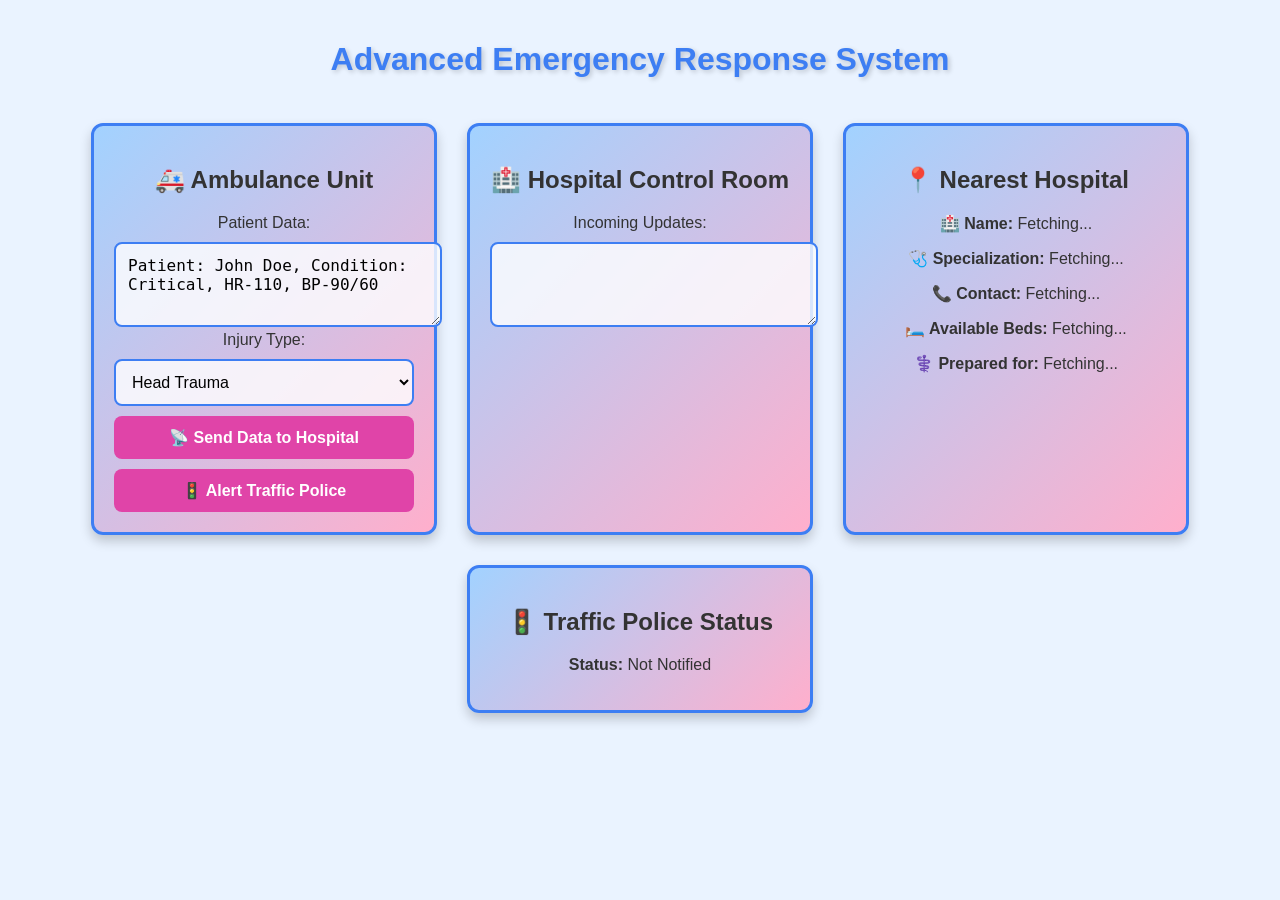
<file: example2.html>
<!DOCTYPE html>
<html lang="en">
<head>
    <meta charset="UTF-8">
    <meta name="viewport" content="width=device-width, initial-scale=1.0">
    <title>SmartAid Network</title>
    <style>
        /* 🌈 General Page Styling */
        body {
            font-family: 'Arial', sans-serif;
            background: #EAF3FF; /* Soft light blue */
            color: #333;
            text-align: center;
            padding: 20px;
            margin: 0;
        }

        /* 🌟 Gradient Navbar */
        .navbar {
            display: flex;
            justify-content: space-between;
            padding: 15px 50px;
            background: linear-gradient(90deg, #3D7EF3, #E044A8);
            color: white;
            font-size: 18px;
            box-shadow: 0 4px 8px rgba(0,0,0,0.2);
        }
        .navbar h1 {
            margin: 0;
            font-weight: bold;
        }
        .nav-links {
            display: flex;
            gap: 20px;
        }
        .nav-links a {
            color: white;
            text-decoration: none;
            font-weight: bold;
            transition: opacity 0.3s;
        }
        .nav-links a:hover {
            opacity: 0.7;
        }

        /* 💠 Cards Styling */
        .container {
            display: flex;
            flex-wrap: wrap;
            justify-content: center;
            margin-top: 30px;
        }
        .card {
            background: linear-gradient(135deg, #a2d2ff, #ffafcc); /* Bluish Pink Gradient */
            padding: 20px;
            margin: 15px;
            border-radius: 12px;
            box-shadow: 0px 6px 12px rgba(0, 0, 0, 0.2);
            width: 300px;
            transition: transform 0.3s, box-shadow 0.3s;
            border: 3px solid #3D7EF3;
        }
        .card:hover {
            transform: scale(1.05);
            box-shadow: 0px 8px 20px rgba(61, 126, 243, 0.5);
        }

        /* 🎨 Input, Select & Buttons */
        textarea, select, button {
            width: 100%;
            padding: 12px;
            font-size: 16px;
            border-radius: 8px;
            margin-top: 10px;
            border: 2px solid #3D7EF3;
            background: rgba(255, 255, 255, 0.8);
        }
        button {
            background: #E044A8;
            color: white;
            border: none;
            cursor: pointer;
            font-weight: bold;
            transition: background 0.3s, transform 0.2s;
        }
        button:hover {
            background: #C63693;
            transform: scale(1.05);
        }

        /* 📍 Live Location */
        .ambulance-location {
            background: #FFCC00;
            padding: 10px;
            border-radius: 5px;
            font-size: 18px;
            font-weight: bold;
            color: black;
        }
    </style>
</head>
<body>

    <h1 style="color: #3D7EF3; text-shadow: 2px 2px 5px rgba(0,0,0,0.2);">
        Advanced Emergency Response System
    </h1>

    <div class="container">
        <!-- 🚑 Ambulance Unit -->
        <div class="card">
            <h2>🚑 Ambulance Unit</h2>
            <label>Patient Data:</label>
            <textarea id="ambulanceData" rows="3">Patient: John Doe, Condition: Critical, HR-110, BP-90/60</textarea>
            
            <label>Injury Type:</label>
            <select id="injuryType">
                <option value="Head Trauma">Head Trauma</option>
                <option value="Fracture">Fracture</option>
                <option value="Burns">Burns</option>
                <option value="Cardiac Arrest">Cardiac Arrest</option>
                <option value="Spinal Cord Injury">Spinal Cord Injury</option>
                <option value="Severe Bleeding">Severe Bleeding</option>
                <option value="Stroke">Stroke</option>
                <option value="Respiratory Distress">Respiratory Distress</option>
                <option value="Gunshot Wound">Gunshot Wound</option>
                <option value="Seizures">Seizures</option>
                <option value="Allergic Reaction">Allergic Reaction</option>
                <option value="Electrocution">Electrocution</option>
                <option value="Drowning">Drowning</option>
                <option value="Multiple Fractures">Multiple Fractures</option>
                <option value="Internal Organ Damage">Internal Organ Damage</option>
            </select>
            
            <button onclick="sendData()">📡 Send Data to Hospital</button>
            <button onclick="alertTrafficPolice()">🚦 Alert Traffic Police</button>
        </div>

        <!-- 🏥 Hospital Control Room -->
        <div class="card">
            <h2>🏥 Hospital Control Room</h2>
            <label>Incoming Updates:</label>
            <textarea id="hospitalUpdates" rows="3" readonly></textarea>
        </div>

        <!-- 📍 Nearest Hospital Details -->
        <div class="card">
            <h2>📍 Nearest Hospital</h2>
            <p><strong>🏥 Name:</strong> <span id="hospitalName">Fetching...</span></p>
            <p><strong>🩺 Specialization:</strong> <span id="hospitalSpecialization">Fetching...</span></p>
            <p><strong>📞 Contact:</strong> <span id="hospitalContact">Fetching...</span></p>
            <p><strong>🛏️ Available Beds:</strong> <span id="availableBeds">Fetching...</span></p>
            <p><strong>⚕️ Prepared for:</strong> <span id="treatmentPrepared">Fetching...</span></p>
        </div>

        <!-- 🚦 Traffic Police Notification -->
        <div class="card">
            <h2>🚦 Traffic Police Status</h2>
            <p><strong>Status:</strong> <span id="trafficStatus">Not Notified</span></p>
        </div>

    <script>
        function sendData() {
            let data = document.getElementById('ambulanceData').value;
            let injury = document.getElementById('injuryType').value;
            document.getElementById('hospitalUpdates').value = "📡 Incoming Data:\n" + data + "\n🩺 Injury Type: " + injury;
            fetchHospitalDetails(injury);
        }

        function fetchHospitalDetails(injury) {
            setTimeout(() => {
                document.getElementById('hospitalName').textContent = "City General Hospital";
                document.getElementById('hospitalSpecialization').textContent = "Emergency & Trauma Care";
                document.getElementById('hospitalContact').textContent = "+91 9876543210";
                document.getElementById('availableBeds').textContent = "7";
                document.getElementById('treatmentPrepared').textContent = injury;
            }, 2000);
        }

        function alertTrafficPolice() {
            setTimeout(() => {
                document.getElementById('trafficStatus').textContent = "🚦 Traffic Cleared";
                alert("🚨 Traffic police have been alerted to clear the route for the ambulance.");
            }, 1000);
        }
    </script>

</body>
</html>
</file>
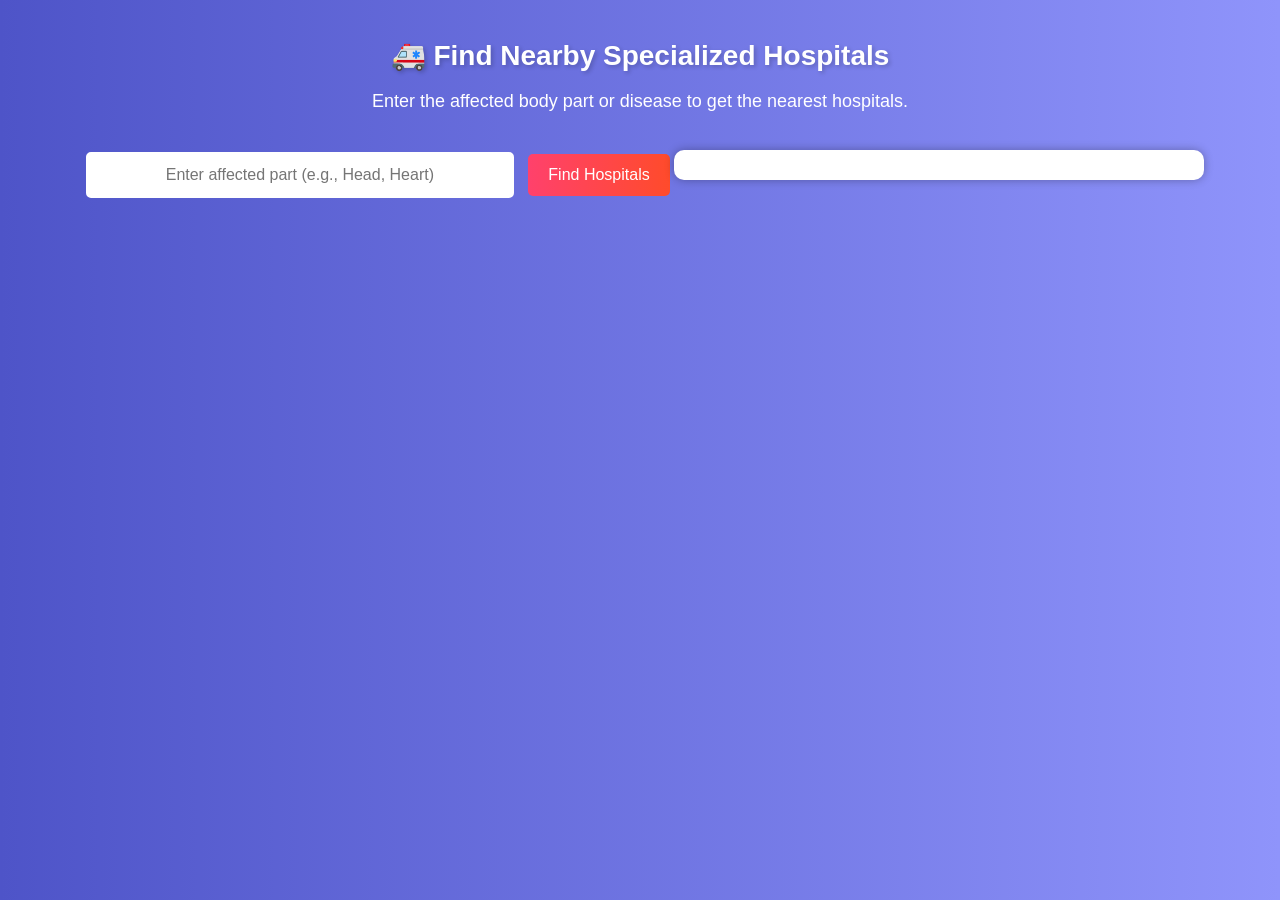
<file: example4.html>
<!DOCTYPE html>
<html lang="en">
<head>
    <meta charset="UTF-8">
    <meta name="viewport" content="width=device-width, initial-scale=1.0">
    <title>Find Specialized Hospitals</title>
    <style>
        body {
            font-family: Arial, sans-serif;
            margin: 0;
            padding: 20px;
            background: linear-gradient(to right, #4e54c8, #8f94fb);
            text-align: center;
            color: white;
        }
        h1 {
            font-size: 28px;
            text-shadow: 2px 2px 4px rgba(0, 0, 0, 0.2);
        }
        p {
            font-size: 18px;
        }
        input {
            padding: 12px;
            font-size: 16px;
            margin: 10px;
            width: 80%;
            max-width: 400px;
            border: 2px solid #ffffff;
            border-radius: 5px;
            text-align: center;
            background: white;
            color: #333;
        }
        button {
            padding: 12px 20px;
            font-size: 16px;
            border: none;
            border-radius: 5px;
            background: linear-gradient(to right, #ff416c, #ff4b2b);
            color: white;
            cursor: pointer;
            transition: background 0.3s ease-in-out;
        }
        button:hover {
            background: linear-gradient(to right, #ff4b2b, #ff416c);
        }
        #result {
            margin-top: 20px;
            padding: 15px;
            background: white;
            color: #333;
            border-radius: 10px;
            box-shadow: 0 0 10px rgba(0,0,0,0.3);
            display: inline-block;
            width: 80%;
            max-width: 500px;
        }
        a {
            color: #1976d2;
            font-weight: bold;
            text-decoration: none;
        }
        a:hover {
            text-decoration: underline;
        }
    </style>
</head>
<body>

<h1>🚑 Find Nearby Specialized Hospitals</h1>
<p>Enter the affected body part or disease to get the nearest hospitals.</p>

<input type="text" id="userInput" placeholder="Enter affected part (e.g., Head, Heart)">
<button id="getLocationButton">Find Hospitals</button>

<div id="result"></div>

<script>
    document.getElementById('getLocationButton').addEventListener('click', function() {
        const userCondition = document.getElementById('userInput').value.trim();
        
        if (!userCondition) {
            document.getElementById('result').innerHTML = "⚠️ Please enter an affected body part or disease.";
            return;
        }

        if (navigator.geolocation) {
            navigator.geolocation.getCurrentPosition(
                position => findHospitals(position.coords.latitude, position.coords.longitude, userCondition),
                showError
            );
        } else {
            document.getElementById('result').innerHTML = "❌ Geolocation is not supported by this browser.";
        }
    });

    function findHospitals(latitude, longitude, condition) {
        const query = encodeURIComponent(condition + " hospital near me");
        const mapsUrl = `https://www.google.com/maps/search/${query}/@${latitude},${longitude},14z`;

        document.getElementById('result').innerHTML = `
            <p>📍 Finding hospitals for: <strong>${condition}</strong></p>
            <p>🌍 Your Location: <strong>Lat:</strong> ${latitude}, <strong>Lng:</strong> ${longitude}</p>
            <p>🔍 <a href="${mapsUrl}" target="_blank">Click here to view hospitals on Google Maps</a></p>
        `;
    }

    function showError(error) {
        switch(error.code) {
            case error.PERMISSION_DENIED:
                document.getElementById('result').innerHTML = "❌ User denied the request for Geolocation.";
                break;
            case error.POSITION_UNAVAILABLE:
                document.getElementById('result').innerHTML = "⚠️ Location information is unavailable.";
                break;
            case error.TIMEOUT:
                document.getElementById('result').innerHTML = "⏳ The request to get user location timed out.";
                break;
            case error.UNKNOWN_ERROR:
                document.getElementById('result').innerHTML = "⚠️ An unknown error occurred.";
                break;
        }
    }
</script>

</body>
</html>
</file>
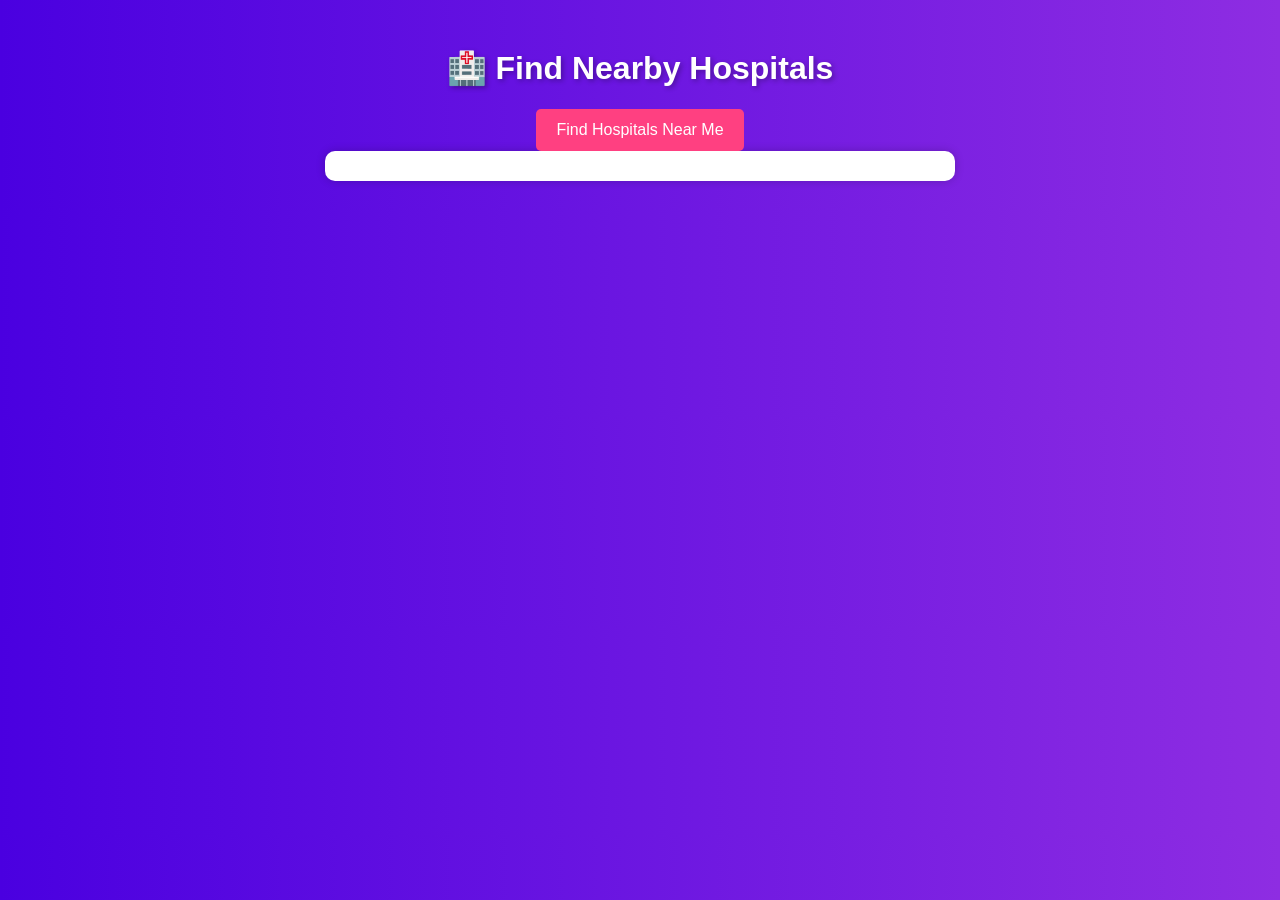
<file: example5.html>
<!DOCTYPE html>
<html lang="en">
<head>
    <meta charset="UTF-8">
    <meta name="viewport" content="width=device-width, initial-scale=1.0">
    <title>Find Nearby Hospitals</title>
    <style>
        body {
            font-family: Arial, sans-serif;
            text-align: center;
            background: linear-gradient(to right, #4A00E0, #8E2DE2);
            color: white;
            padding: 20px;
        }
        h1 {
            text-shadow: 2px 2px 5px rgba(0, 0, 0, 0.3);
        }
        button {
            padding: 12px 20px;
            font-size: 16px;
            border: none;
            border-radius: 5px;
            background-color: #ff4081;
            color: white;
            cursor: pointer;
            transition: background 0.3s;
        }
        button:hover {
            background-color: #e91e63;
        }
        #result {
            margin-top: 20px;
            text-align: left;
            max-width: 600px;
            margin: auto;
            background: white;
            padding: 15px;
            border-radius: 10px;
            color: black;
            box-shadow: 0 0 10px rgba(0,0,0,0.2);
        }
        .hospital {
            padding: 10px;
            border-bottom: 1px solid #ccc;
        }
        a {
            color: #007BFF;
            font-weight: bold;
        }
    </style>
</head>
<body>

<h1>🏥 Find Nearby Hospitals</h1>
<button id="getLocationButton">Find Hospitals Near Me</button>
<div id="result"></div>

<script>
    const API_KEY = ''; // Replace with your Google Places API Key (Leave blank for OpenStreetMap)

    document.getElementById('getLocationButton').addEventListener('click', function() {
        if (navigator.geolocation) {
            navigator.geolocation.getCurrentPosition(
                position => getHospitals(position.coords.latitude, position.coords.longitude),
                showError
            );
        } else {
            document.getElementById('result').innerHTML = "❌ Geolocation is not supported by this browser.";
        }
    });

    function getHospitals(latitude, longitude) {
        if (API_KEY) {
            getGoogleHospitals(latitude, longitude);
        } else {
            getOSMHospitals(latitude, longitude);
        }
    }

    function getGoogleHospitals(latitude, longitude) {
        const url = `https://maps.googleapis.com/maps/api/place/nearbysearch/json?location=${latitude},${longitude}&radius=5000&type=hospital&key=${API_KEY}`;
        
        fetch(`https://corsproxy.io/?${encodeURIComponent(url)}`)
            .then(response => response.json())
            .then(data => {
                if (data.results.length === 0) {
                    document.getElementById('result').innerHTML = "⚠️ No hospitals found nearby.";
                } else {
                    displayHospitals(data.results, "google");
                }
            })
            .catch(error => {
                console.error("Error fetching Google hospitals:", error);
                document.getElementById('result').innerHTML = "⚠️ Error fetching Google hospital data.";
            });
    }

    function getOSMHospitals(latitude, longitude) {
        const url = `https://overpass-api.de/api/interpreter?data=[out:json];node(around:5000,${latitude},${longitude})[amenity=hospital];out;`;

        fetch(url)
            .then(response => response.json())
            .then(data => {
                if (data.elements.length === 0) {
                    document.getElementById('result').innerHTML = "⚠️ No hospitals found nearby.";
                } else {
                    displayHospitals(data.elements, "osm");
                }
            })
            .catch(error => {
                console.error("Error fetching OSM hospitals:", error);
                document.getElementById('result').innerHTML = "⚠️ Error fetching hospital data.";
            });
    }

    function displayHospitals(hospitals, source) {
        let output = `<h2>Nearby Hospitals 🏥</h2>`;
        hospitals.forEach(hospital => {
            let name = source === "google" ? hospital.name : (hospital.tags.name || "Unknown Hospital");
            let address = source === "google" ? hospital.vicinity : `Lat: ${hospital.lat}, Lon: ${hospital.lon}`;
            let rating = source === "google" ? (hospital.rating || "N/A") : "N/A";
            let link = source === "google" ? 
                `https://www.google.com/maps/search/?api=1&query=${encodeURIComponent(hospital.name)}` :
                `https://www.google.com/maps/search/?api=1&query=${hospital.lat},${hospital.lon}`;

            output += `
                <div class="hospital">
                    <h3>${name}</h3>
                    <p>📍 Address: ${address}</p>
                    <p>⭐ Rating: ${rating}</p>
                    <p>🔗 <a href="${link}" target="_blank">View on Maps</a></p>
                </div>
            `;
        });
        document.getElementById('result').innerHTML = output;
    }

    function showError(error) {
        let message = "An error occurred.";
        switch(error.code) {
            case error.PERMISSION_DENIED:
                message = "❌ User denied the request for Geolocation.";
                break;
            case error.POSITION_UNAVAILABLE:
                message = "⚠️ Location information is unavailable.";
                break;
            case error.TIMEOUT:
                message = "⏳ The request to get user location timed out.";
                break;
        }
        document.getElementById('result').innerHTML = message;
    }
</script>

</body>
</html>
</file>
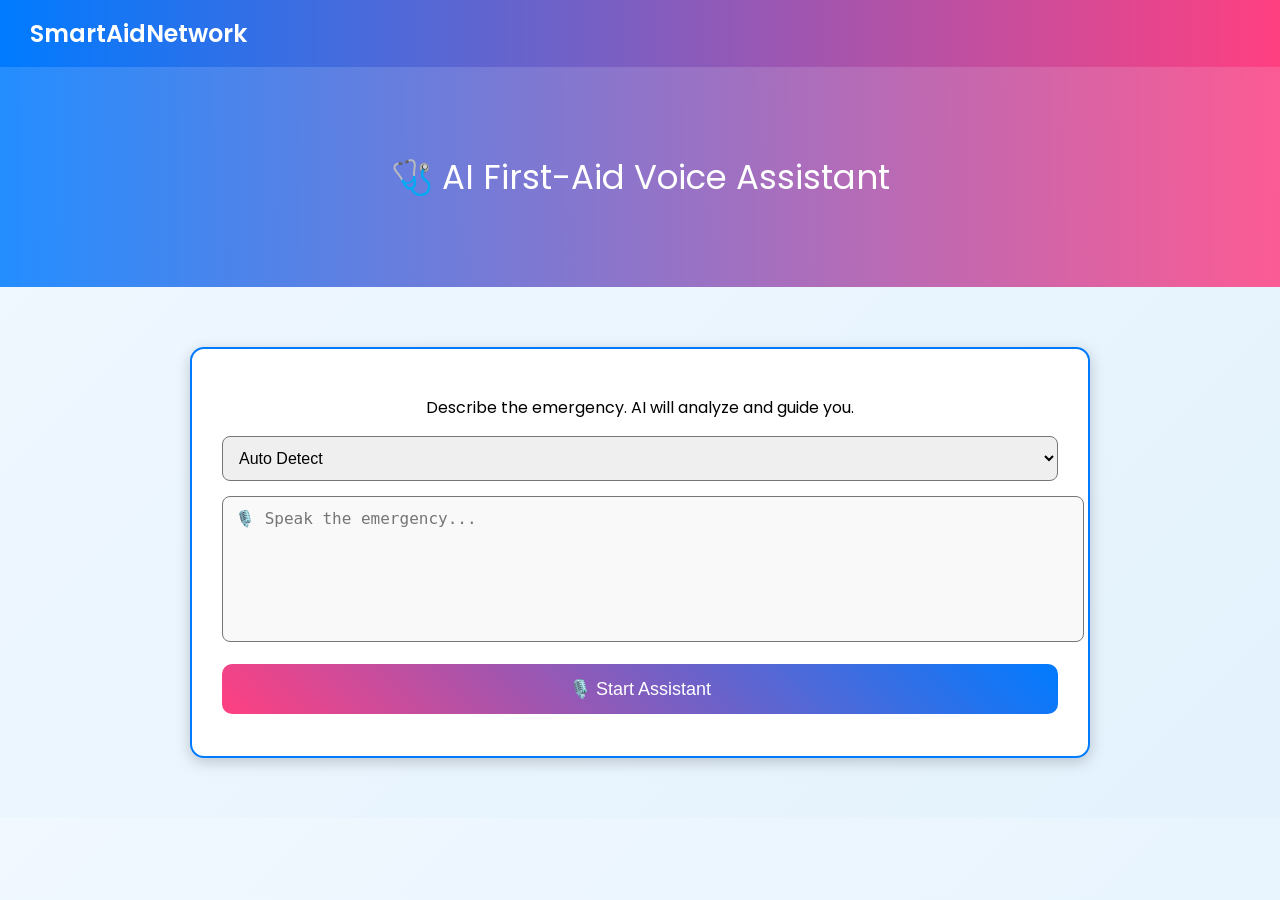
<file: example6.html>
<!DOCTYPE html>
<html lang="en">
<head>
<meta charset="UTF-8">
<meta name="viewport" content="width=device-width, initial-scale=1.0">
<title>AI First-Aid Voice Assistant | SmartAidNetwork</title>

<link href="https://fonts.googleapis.com/css2?family=Poppins:wght@300;400;600&display=swap" rel="stylesheet">

<style>
body {
  font-family: 'Poppins', sans-serif;
  margin: 0;
  background: linear-gradient(135deg, #f1f8ff, #e3f2fd);
}
.navbar {
  background: linear-gradient(90deg, #007bff, #ff4081);
  padding: 16px 30px;
  color: white;
  font-size: 24px;
  font-weight: 600;
}
.banner {
  height: 220px;
  display: flex;
  align-items: center;
  justify-content: center;
  background: linear-gradient(90deg, rgba(0,123,255,0.85), rgba(255,64,129,0.85));
  color: white;
  font-size: 34px;
}
.container {
  max-width: 900px;
  margin: 40px auto;
  padding: 20px;
}
.card {
  background: white;
  border-radius: 14px;
  padding: 30px;
  text-align: center;
  border: 2px solid #007bff;
  box-shadow: 0 4px 15px rgba(0,0,0,0.2);
}
select, textarea {
  width: 100%;
  padding: 12px;
  border-radius: 8px;
  margin-bottom: 15px;
  font-size: 16px;
}
textarea {
  height: 120px;
  background: #f9f9f9;
  resize: none;
}
button {
  width: 100%;
  background: linear-gradient(45deg, #ff4081, #007bff);
  color: white;
  padding: 14px;
  font-size: 18px;
  border: none;
  border-radius: 10px;
  cursor: pointer;
}
#status {
  margin-top: 12px;
  font-size: 14px;
}
</style>
</head>

<body>

<div class="navbar">SmartAidNetwork</div>
<div class="banner">🩺 AI First-Aid Voice Assistant</div>

<div class="container">
  <div class="card">
    <p>Describe the emergency. AI will analyze and guide you.</p>

    <select id="language">
      <option value="auto">Auto Detect</option>
      <option value="en">English</option>
      <option value="hi">Hindi</option>
      <option value="te">Telugu</option>
    </select>

    <textarea id="liveText" placeholder="🎙️ Speak the emergency..." readonly></textarea>

    <button onclick="startAssistant()">🎙️ Start Assistant</button>

    <div id="status"></div>
  </div>
</div>

<script>
let recognition;
let voices = [];
let isListening = false;

speechSynthesis.onvoiceschanged = () => voices = speechSynthesis.getVoices();

function detectLanguage() {
  const sel = language.value;
  if (sel !== "auto") return sel;
  const nav = navigator.language || "en";
  if (nav.startsWith("hi")) return "hi";
  if (nav.startsWith("te")) return "te";
  return "en";
}

function getVoice(lang) {
  return voices.find(v => v.lang.startsWith(lang)) || voices[0];
}

function speak(text, lang) {
  const msg = new SpeechSynthesisUtterance(text);
  msg.voice = getVoice(lang);
  msg.rate = 0.9;
  speechSynthesis.cancel();
  speechSynthesis.speak(msg);
}

function normalize(text) {
  return text
    .toLowerCase()
    .replace(/[^\w\s]/g, "")
    .trim();
}

function startAssistant() {
  const SpeechRecognition = window.SpeechRecognition || window.webkitSpeechRecognition;
  if (!SpeechRecognition || isListening) return;

  recognition = new SpeechRecognition();
  const lang = detectLanguage();

  recognition.lang = lang === "hi" ? "hi-IN" : lang === "te" ? "te-IN" : "en-US";
  recognition.interimResults = true;
  recognition.continuous = false;

  liveText.value = "";
  status.innerText = "🎧 Listening...";
  isListening = true;

  recognition.start();

  recognition.onresult = e => {
    let t = "";
    for (let i = 0; i < e.results.length; i++) {
      t += e.results[i][0].transcript;
    }
    liveText.value = t;
  };

  recognition.onend = () => {
    isListening = false;
    const text = normalize(liveText.value);
    status.innerText = "🧠 Analyzing emergency...";
    analyze(text, lang);
  };
}

async function analyze(text, lang) {
  try {
    const r = await fetch("https://api.openai.com/v1/chat/completions", {
      method: "POST",
      headers: {
        "Content-Type": "application/json",
        "Authorization": "Bearer YOUR_OPENAI_API_KEY"
      },
      body: JSON.stringify({
        model: "gpt-4o-mini",
        messages: [
          { role: "system", content: "You are a medical first aid assistant. Respond with correct emergency guidance." },
          { role: "user", content: text }
        ],
        temperature: 0.2
      })
    });

    if (!r.ok) throw new Error("AI failed");

    const d = await r.json();
    const aiText = d.choices[0].message.content;
    liveText.value = aiText;
    speak(aiText, lang);
    status.innerText = "🔊 AI response delivered";

  } catch {
    fallback(text, lang);
  }
}

function fallback(text, lang) {
  let msg = "";

  if (text.includes("bleed") || text.includes("blood") || text.includes("cut")) {
    msg = "Apply firm pressure using a clean cloth and keep the wound elevated.";
  } else if (
    text.includes("not breathing") ||
    text.includes("unconscious") ||
    text.includes("no pulse")
  ) {
    msg = "Check responsiveness and begin CPR immediately. Call emergency services.";
  } else {
    msg = "Stay calm, ensure safety, and call emergency services immediately.";
  }

  speak(msg, lang);
  liveText.value = msg;
  status.innerText = "⚠️ Fallback guidance used";
}
</script>

</body>
</html>
</file>
